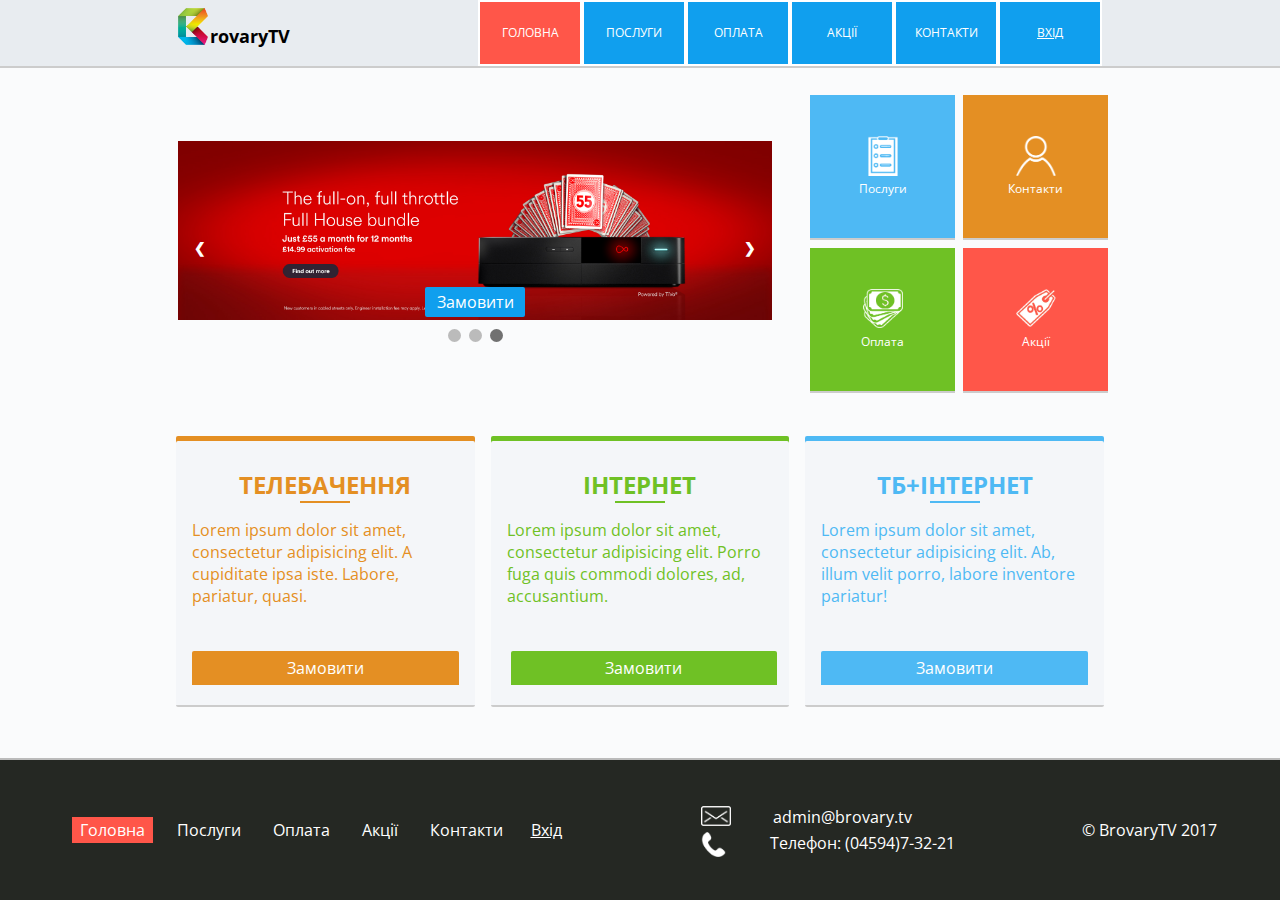
<file: index.html>
<!DOCTYPE html>
<html lang="uk">
	<head>
		<meta charset="utf-8">
		<meta name="viewport" content="width=device-width,initial-scale=1.0">
		<title>Головна | BrovaryTV</title>
		<link href="https://fonts.googleapis.com/css?family=Open+Sans+Condensed:300" rel="stylesheet">
		<link rel="shortcut icon" href="images/favico.ico" type="image/x-icon">
		<link rel="stylesheet" href="stylesheets/css/style.css">
		<script src="https://ajax.googleapis.com/ajax/libs/jquery/3.1.1/jquery.min.js"></script>
	</head>
	<body>
		<div class="page_wrap">
		<header>
			<div class="wrap_header">
				<span class="logo">
					<i class="logo_head">rovaryTV</i>
				</span>
				<nav>
					<input type="checkbox" id="nav_toggle">
					<label class="toggle_menu" for="nav_toggle"></label>
					<label class="close_menu" for="nav_toggle"></label>
					<ul class="header_menu">
						<li class="Active"><a href="#">Головна</a></li>
						<li class="services_li">
							<a>Послуги</a>
							<ul class="second-level_menu">
								<li><a href="equip.html">Обладнання</a></li>
								<li class="connecting_service_li">
									<a>Підключення</a>
									<ul class="third-level_menu">
										<li><a href="FAQ.html">FAQ</a></li>
										<li><a href="tech_support.html">Технічні питання</a></li>
										<li><a href="documents.html">Документи</a></li>
									</ul>
								</li>
								<li><a href="tariffs.html#tv">Телебачення</a></li>
								<li><a href="tariffs.html#internet">Інтернет</a></li>
								<li><a href="tariffs.html#tv_internet">ТБ+Інтернет</a></li>
							</ul>
						</li>
						<li class="pay_li">
							<a>Оплата</a>
							<ul class="second-level_menu">
								<li><a href="https://ukrpays.com/v2/services/payment/id/553/">Онлайн</a></li>
								<li><a href="docs/kvitanciya.pdf">Квитанція</a></li>
							</ul>
						</li>
						<li><a href="discount.html">Акції</a></li>
						<li><a href="contacts.html">Контакти</a></li>
						<li class="login"><a href="http://stat.brovary.tv">Вхід</a></li>
					</ul>
				</nav>
			</div>
		</header>
		<div class="wrap content">
			<div class="main_btns">
				<div class="main_top">
					<a href="services.html">
						<div class="services">
							<span class="services_descr">Lorem ipsum dolor sit amet
							</span>
						</div>
					</a>
					<a href="#modal1" class="open_modal_1">
						<div class="pay">
							<span class="pay_descr">Lorem ipsum dolor sit amet.
							</span>
						</div>
					</a>
				</div>
				<div class="main_bot">
					<a href="contacts.html">
						<div class="contacts">
							<span class="contacts_descr">Lorem ipsum dolor sit amet.
							</span>
						</div>
					</a>
					<a href="discount.html">
						<div class="discount">
							<span class="discount_descr">Lorem ipsum dolor sit amet.
							</span>
						</div>
					</a>
				</div>
			</div>
			<div class="slider">
				<div class="slideshow-container">
				  <div class="mySlides fade">
				    <img src="images/slider_first.jpg" alt="Акції">
				    <a href="discount.html" class="btn_slider">Замовити</a>
				    
				  </div>

				  <div class="mySlides fade">
				    <img src="images/slider_2.jpg" alt="Акції">
				    <a href="discount.html" class="btn_slider">Замовити</a>
				  </div>

				  <div class="mySlides fade">
				    <img src="images/slider_first.jpg" alt="Акції">
				    <a href="discount.html" class="btn_slider">Замовити</a>
				  </div>

				  <a class="prev" onclick="plusSlides(-1)">&#10094;</a>
				  <a class="next" onclick="plusSlides(1)">&#10095;</a>
				  <div class="dot_wrap">
				  	<span class="dot" onclick="currentSlide(1)"></span>
				 	 <span class="dot" onclick="currentSlide(2)"></span>
				 	 <span class="dot" onclick="currentSlide(3)"></span> 
				</div>
				</div>
			</div>
		</div>
		<div class="wrap">
			<a href="tariffs.html#tv">
				<article class="info_block tv">
					<h2 class="article_heading-Tv">Телебачення</h2>
					<span class="info_descr">Lorem ipsum dolor sit amet, consectetur adipisicing elit. A cupiditate ipsa iste. Labore, pariatur, quasi.</span>
					<span class="btn">Замовити</span>
				</article>	
			</a>	
			<a href="tariffs.html#internet">
				<article class="info_block internet">
					<div>
					<h2 class="article_heading-Internet">Інтернет</h2>
					<span class="info_descr">Lorem ipsum dolor sit amet, consectetur adipisicing elit. Porro fuga quis commodi dolores, ad, accusantium.</span>
					<span class="btn">Замовити</span>
					</div>
				</article>	
			</a>
			<a href="tariffs.html#tv_internet">
				<article class="info_block tv_internet">
					<h2 class="article_heading-Internet_Tv">ТБ+Інтернет</h2>
					<span class="info_descr">Lorem ipsum dolor sit amet, consectetur adipisicing elit. Ab, illum velit porro, labore inventore pariatur!</span>
					<span class="btn">Замовити</span>
				</article>
			</a>
		</div>
		<div id="modal1" class="modal_div" style="opacity: 0; top: 45%; display: none;">
			<form id="pays_form">
				<span class="modal_close">X</span>
				<h1>Оберіть тип оплати</h1>
				<a href="https://ukrpays.com/v2/services/payment/id/553/" class="btn_place">Онлайн</a>
				<a href="docs/kvitanciya.pdf" class="btn_place">Друк квитанції</a>
			</form>
		</div>
	<div id="overlay" style="display: none;"></div>
</div>
		<footer>
			<div class="wrap_footer_menu">
				<ul class="footer_menu leftside_column">
					<li class="Active"><a href="#">Головна</a></li>
					<li><a href="tariffs.html">Послуги</a></li>
					<li><a href="#modal1" class="open_modal_1">Оплата</a></li>
				</ul>
				<ul class="footer_menu rightside_column">
					<li><a href="discount.html">Акції</a></li>
					<li><a href="contacts.html">Контакти</a></li>
					<li class="login"><a href="http://stat.brovary.tv">Вхід</a></li>
				</ul>
			</div>
			<div class="wrap_contacts">
				<a href="mailto:admin@brovary.tv">
					<p class="mail">admin@brovary.tv</p>
				</a>
				<a href="tel:+380459473221">
					<p class="tel">Телефон: (04594)7-32-21</p>
				</a>
			</div>
			<p class="copyright">&copy; BrovaryTV 2017</p>
		</footer>
	<script src="js/slider.js" ></script>
	<script src="js/jQuery.js" ></script>
	</body>
</html>
</file>
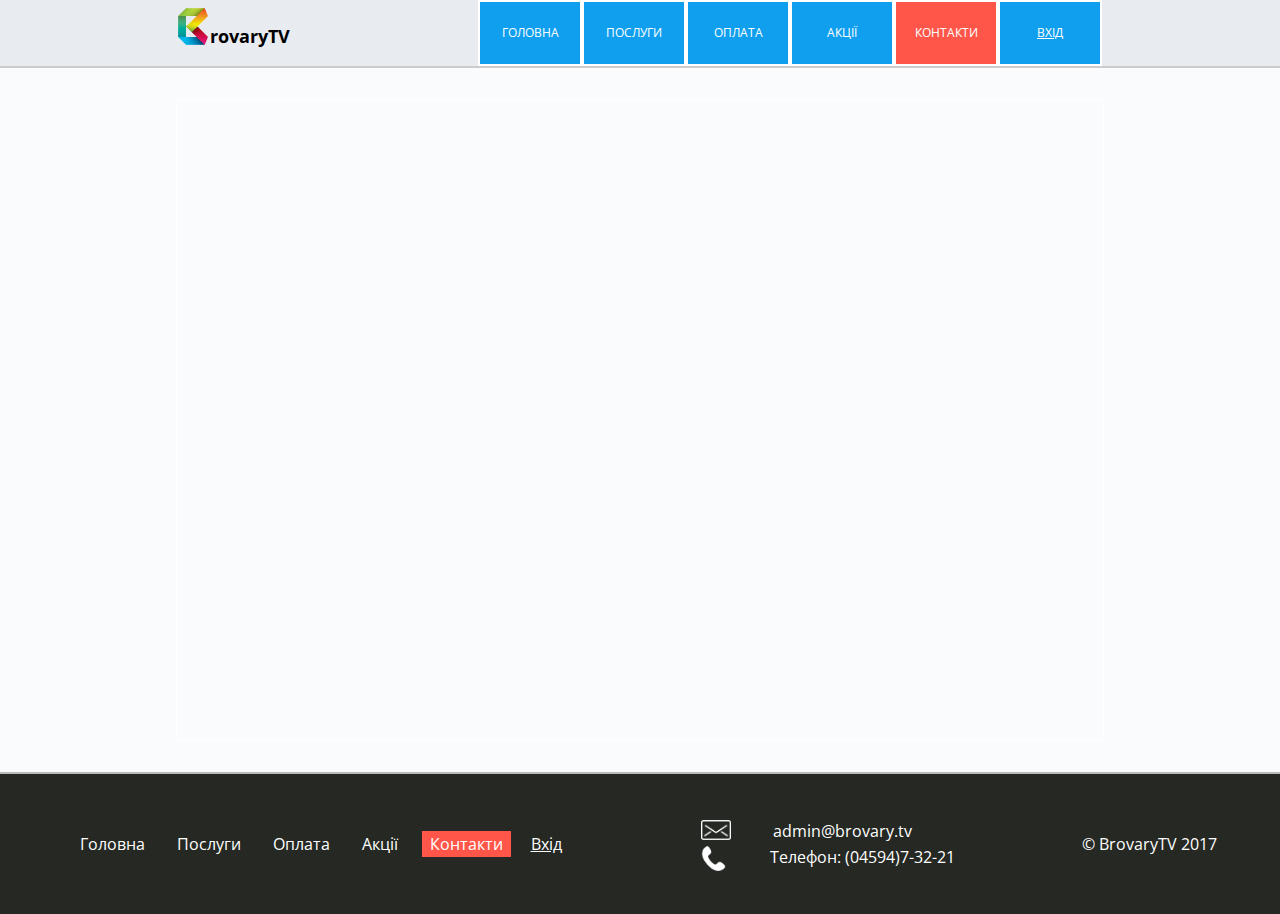
<file: contacts.html>
<!DOCTYPE html>
<html lang="uk">
	<head>
		<meta charset="utf-8">
		<meta name="viewport" content="width=device-width,initial-scale=1.0">
		<title>Контакти</title>
		<script src="https://api-maps.yandex.ru/2.1/?lang=ru_RU" type="text/javascript"></script>
		<link href="https://fonts.googleapis.com/css?family=Open+Sans+Condensed:300" rel="stylesheet">
		<link rel="shortcut icon" href="images/favico.ico" type="image/x-icon">
		<link rel="stylesheet" href="stylesheets/css/style.css">
		<script src="https://ajax.googleapis.com/ajax/libs/jquery/3.1.1/jquery.min.js"></script>
		</head>
	<body>
	<div class="page_wrap">
		<header>
			<div class="wrap_header">
				<a href="index.html">
					<span class="logo">
						<i class="logo_head">rovaryTV</i>
					</span>
				</a>
				<nav>
					<input type="checkbox" id="nav_toggle">
					<label class="toggle_menu" for="nav_toggle"></label>
					<label class="close_menu" for="nav_toggle"></label>
					<ul class="header_menu">
						<li><a href="index.html">Головна</a></li>
						<li class="services_li">
							<a>Послуги</a>
							<ul class="second-level_menu">
								<li><a href="equip.html">Обладнання</a></li>
								<li class="connecting_service_li">
									<a>Підключення</a>
									<ul class="third-level_menu">
										<li><a href="FAQ.html">FAQ</a></li>
										<li><a href="tech_support.html">Технічні питання</a></li>
										<li><a href="documents.html">Документи</a></li>
									</ul>
								</li>
								<li><a href="tariffs.html#tv">Телебачення</a></li>
								<li><a href="tariffs.html#internet">Інтернет</a></li>
								<li><a href="tariffs.html#tv_internet">ТБ+Інтернет</a></li>
							</ul>
						</li>
						<li class="pay_li">
							<a>Оплата</a>
							<ul class="second-level_menu">
								<li><a href="https://ukrpays.com/v2/services/payment/id/553/">Онлайн</a></li>
								<li><a href="docs/kvitanciya.pdf">Квитанція</a></li>
							</ul>
						</li>
						<li><a href="discount.html">Акції</a></li>
						<li class="Active"><a href="#">Контакти</a></li>
						<li class="login"><a href="http://stat.brovary.tv">Вхід</a></li>
					</ul>
				</nav>
			</div>
		</header>
		<div class="wrap">
			<div id="map"></div>
		</div>
		<div id="modal1" class="modal_div" style="opacity: 0; top: 45%; display: none;">
			<form id="pays_form">
				<span class="modal_close">X</span>
				<h1>Оберіть тип оплати</h1>
				<a href="https://ukrpays.com/v2/services/payment/id/553/" class="btn_place">Онлайн</a>
				<a href="docs/kvitanciya.pdf" class="btn_place">Друк квитанції</a>
			</form>
		</div>
	<div id="overlay" style="display: none;"></div>
</div>
		<footer>
			<div class="wrap_footer_menu">
				<ul class="footer_menu leftside_column">
					<li><a href="index.html">Головна</a></li>
					<li><a href="#">Послуги</a></li>
					<li><a href="#modal1" class="open_modal_1">Оплата</a></li>
				</ul>
				<ul class="footer_menu rightside_column">
					<li><a href="discount.html">Акції</a></li>
					<li class="Active"><a href="#">Контакти</a></li>
					<li class="login"><a href="http://stat.brovary.tv">Вхід</a></li>
				</ul>
			</div>
			<div class="wrap_contacts">
				<a href="mailto:admin@brovary.tv">
					<p class="mail">admin@brovary.tv</p>
				</a>
				<a href="tel:+380459473221">
					<p class="tel">Телефон: (04594)7-32-21</p>
				</a>
			</div>
			<a href="index.html">
				<p class="copyright">&copy; BrovaryTV 2017</p>
			</a>
		</footer>
	<script src="js/ymaps.js">
	</script>
	<script src="js/jQuery.js" ></script>
	</body>
</html>
</file>
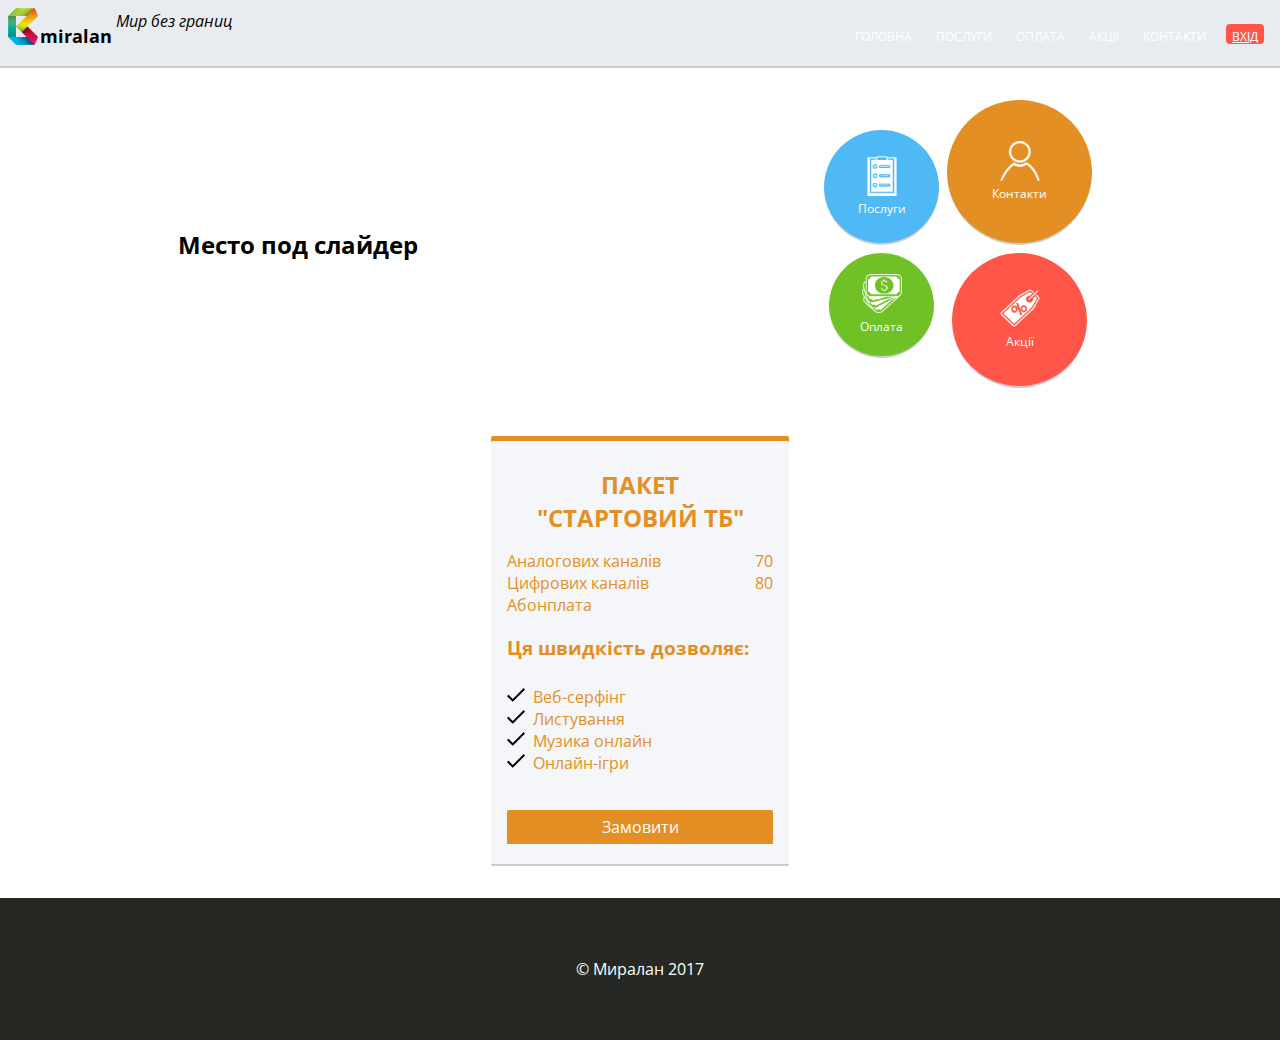
<file: tv.html>
<!DOCTYPE html>
<html lang="ru">
	<head>
		<meta charset="utf-8">
		<meta name="viewport" content="width=device-width,initial-scale=1.0">
		<title>Miralan - мир без границ</title>
		<link rel="stylesheet" href="style.css">
		<link href="https://fonts.googleapis.com/css?family=Open+Sans+Condensed:300" rel="stylesheet">
		<link rel="shortcut icon" href="images/favico.ico" type="image/x-icon">
		<script src="https://ajax.googleapis.com/ajax/libs/jquery/3.1.1/jquery.min.js"></script>
		</head>
	<body>
		<header>
			<a href="index.html">
				<span class="logo">
					<i class="logo_head">miralan</i>
					<i class="logo_descr">Мир без границ</i>
				</span>
			</a>
			<nav>
				<input type="checkbox" id="nav_toggle">
				<label class="toggle_menu" for="nav_toggle"></label>
				<ul class="header_menu">
					<li><a href="index.html">Головна</a></li>
					<li><a href="#">Послуги</a></li>
					<li><a href="#">Оплата</a></li>
					<li><a href="#">Акції</a></li>
					<li><a href="#">Контакти</a></li>
					<li class="login"><a href="#">Вхід</a></li>
				</ul>
			</nav>
		</header>
		<div class="wrap content">
			<div class="main_btns">
				<div class="main_top">
					<a href="services.html">
						<div class="services">
							<span class="services_descr">Lorem ipsum dolor sit amet
							</span>
						</div>
					</a>
					<a href="pay.html">
						<div class="pay">
							<span class="pay_descr">Lorem ipsum dolor sit amet.
							</span>
						</div>
					</a>
				</div>
				<div class="main_bot">
					<a href="contacts.html">
						<div class="contacts">
							<span class="contacts_descr">Lorem ipsum dolor sit amet.
							</span>
						</div>
					</a>
					<a href="discount.html">
						<div class="discount">
							<span class="discount_descr">Lorem ipsum dolor sit amet.
							</span>
						</div>
					</a>
				</div>
			</div>
			<div class="slider">
				<h2>Место под слайдер</h2>
			</div>
		</div>
		<div class="wrap centering">
			<article class="info_block tv">
				<h1 class="info_heading">Пакет "Стартовий ТБ"</h1>
				<div class="info_wrap">
					<span class="analog_chnls">Аналогових каналiв</span>
					<span class="digital_chnls">Цифрових каналiв</span>
					<span class="abonplata_tv">Абонплата</span>
					<h3 class="allowance_heading">Ця швидкiсть дозволяє:</h3>
					<ul class="oportunities">
						<li>Веб-серфiнг</li>
						<li>Листування</li>
						<li>Музика онлайн</li>
						<li>Онлайн-iгри</li>
					</ul>
				</div>
				<a href="#modal2" class="open_modal btn">Замовити</a>
			</article>
		</div>		
		<div id="modal2" class="modal_div" style="opacity: 0; top: 45%; display: none;">
			<form action="#" id="feedback">
				<span class="modal_close">X</span>
				<h1>Замовити пiдключення</h1>
				<label for="name">
					<input type="text"  class="form" id="name" placeholder="Введите имя" required>
				</label>
				<label for="e-mail">
					<input type="tel"  class="form" id="number" placeholder="Вкажiть номер телефону" required>
				</label>
				<textarea id="comment"  class="form" cols="30" rows="10" placeholder="Залиште коментар"
				></textarea>
				<button type="submit" class="btn_place">Вiдправити</button>
			</form>
		</div>
	<div id="overlay" style="display: none;"></div>
		<footer>
				<p class="copyright">&copy; Миралан 2017</p>
		</footer>
	<script>
	$(document).ready(function() {
    var overlay = $('#overlay'); 
    var open_modal = $('.open_modal'); 
    var close = $('.modal_close, #overlay'); 
    var modal = $('.modal_div'); 
     open_modal.click( function(event){
         event.preventDefault(); 
         var div = $(this).attr('href');
         console.log(div);
         overlay.fadeIn(400, 
             function(){ 
                 $(div)
                     .css('display', 'block') 
                     .animate({opacity: 1, top: '50%'}, 200); 
         });
     });

     close.click( function(){ 
            modal
             .animate({opacity: 0, top: '45%'}, 200, 
                 function(){ 
                     $(this).css('display', 'none');
                     overlay.fadeOut(400);
                 }
             );
     });
});

	</script>
	</body>
</html>
</file>
<file: stylesheets/css/style.css>
@charset "UTF-8";
* {
  box-sizing: border-box; }

body {
  position: relative;
  margin: 0 auto;
  min-width: 320px;
  font-family: "Open Sans Condensed", sans-serif, arial, verdana, tahoma;
  background-color: rgba(231, 235, 238, 0.2); }

header {
  position: relative;
  z-index: 4;
  height: 64px;
  width: 100%;
  background-color: #e8ecf0;
  border-bottom: rgba(232, 236, 240, 0.9) 2px solid;
  font-family: "Open Sans Condensed", sans-serif, arial;
  border-bottom: 2px #ccc solid; }

nav {
  margin: 0;
  height: 64px;
  position: relative;
  padding: 8px;
  z-index: 3; }

a {
  text-decoration: none;
  color: #000; }

html, body {
  height: 100%; }

img {
  width: 100%; }

.page_wrap {
  min-height: 100%;
  margin-bottom: -280px; }

.page_wrap:after {
  content: "";
  display: block; }

footer, .page_wrap:after {
  height: 280px; }

.wrap {
  min-width: 320px;
  max-width: 960px;
  margin: 16px auto;
  padding: 16px 8px; }

.wrap_header {
  min-width: 320px;
  max-width: 940px;
  margin: auto;
  padding: 0;
  position: relative;
  z-index: 1; }

.wrap::after {
  content: "";
  display: block;
  clear: both; }

.logo {
  position: relative;
  display: block;
  height: 40px;
  display: block;
  float: right;
  position: relative;
  margin: 8px 8px 0 8px;
  z-index: 4; }

.logo::before {
  content: "";
  display: block;
  background-image: url("../../images/logo.png");
  background-repeat: no-repeat;
  background-size: 100%;
  width: 30px;
  height: 40px;
  margin: 0 2px 0 0;
  float: left; }

.logo_head {
  color: black;
  font-style: normal;
  position: relative;
  bottom: -16px; }

.logo_head {
  font-size: 18px;
  font-weight: bold; }

.toggle_menu {
  display: block;
  position: relative;
  z-index: 2;
  float: left;
  cursor: pointer;
  width: 30px;
  height: 20px;
  margin-top: 16px; }

.header_menu {
  display: none;
  opacity: 0;
  flex-direction: column;
  padding-left: 8px;
  list-style-type: none;
  position: relative;
  border-radius: 4px;
  z-index: -1; }
  .header_menu a {
    text-align: center;
    padding: 0 4px;
    font-size: 12px;
    text-transform: uppercase;
    color: #fff; }
  .header_menu li {
    margin: 4px 0; }
  .header_menu .Active {
    border-left: 2px solid #ff5649;
    margin-left: -2px; }
  .header_menu .services_li::after, .header_menu .pay_li::after, .header_menu .connecting_service_li::after {
    content: "";
    display: block;
    border: 4px solid transparent;
    border-left: 4px solid #fff;
    position: absolute;
    right: 0;
    top: 8px; }
  .header_menu .services_li::before, .header_menu .pay_li::before, .header_menu .connecting_service_li::before {
    display: block;
    content: "";
    border: 6px solid transparent;
    border-right: 6px solid #fff;
    position: absolute;
    opacity: 0;
    transition: all linear 0.2s;
    right: 0;
    top: 8px; }
  .header_menu .services_li:hover:after {
    opacity: 0;
    transition: all linear 0.2s; }
  .header_menu .services_li:hover:before {
    opacity: 1;
    transition: al linear 0.2s; }
  .header_menu .pay_li:hover:after {
    opacity: 0;
    transition: all linear 0.2s; }
  .header_menu .connecting_service_li::after {
    right: -8px; }
  .header_menu .connecting_service_li::before {
    right: -8px; }
  .header_menu .connecting_service_li:hover:before {
    opacity: 1;
    transition: all linear 0.2s; }
  .header_menu .pay_li:hover:before {
    opacity: 1;
    transition: all linear 0.2s; }
  .header_menu .connecting_service_li:hover:after {
    opacity: 0;
    transition: linear all 0.2s; }
  .header_menu .services_li, .header_menu .pay_li {
    position: relative; }
    .header_menu .services_li .second-level_menu, .header_menu .services_li .connecting_service_li .third-level_menu, .header_menu .connecting_service_li .services_li .third-level_menu, .header_menu .pay_li .second-level_menu, .header_menu .pay_li .connecting_service_li .third-level_menu, .header_menu .connecting_service_li .pay_li .third-level_menu {
      list-style-type: none;
      display: none;
      position: absolute;
      top: -14px;
      right: -75px;
      padding: 8px;
      border-radius: 2px;
      background-color: #2f4065; }
      .header_menu .services_li .second-level_menu a, .header_menu .services_li .connecting_service_li .third-level_menu a, .header_menu .connecting_service_li .services_li .third-level_menu a, .header_menu .pay_li .second-level_menu a, .header_menu .pay_li .connecting_service_li .third-level_menu a, .header_menu .connecting_service_li .pay_li .third-level_menu a {
        font-size: 10px; }
      .header_menu .services_li .second-level_menu li, .header_menu .services_li .connecting_service_li .third-level_menu li, .header_menu .connecting_service_li .services_li .third-level_menu li, .header_menu .pay_li .second-level_menu li, .header_menu .pay_li .connecting_service_li .third-level_menu li, .header_menu .connecting_service_li .pay_li .third-level_menu li {
        float: left; }
  .header_menu .services_li:hover .second-level_menu, .header_menu .services_li:hover .connecting_service_li .third-level_menu, .header_menu .connecting_service_li .services_li:hover .third-level_menu {
    display: flex;
    flex-direction: column; }
  .header_menu .pay_li .second-level_menu, .header_menu .pay_li .connecting_service_li .third-level_menu, .header_menu .connecting_service_li .pay_li .third-level_menu {
    left: 103px; }
  .header_menu .pay_li:hover .second-level_menu, .header_menu .pay_li:hover .connecting_service_li .third-level_menu, .header_menu .connecting_service_li .pay_li:hover .third-level_menu {
    display: flex;
    flex-direction: column; }
  .header_menu .connecting_service_li {
    position: relative; }
    .header_menu .connecting_service_li .third-level_menu {
      flex-direction: column;
      opacity: 0;
      left: 67px; }
  .header_menu .connecting_service_li:hover .third-level_menu {
    opacity: 1;
    display: flex;
    flex-direction: column; }

.header_menu::before {
  display: block;
  content: "";
  border: 10px solid transparent;
  border-right: 10px solid #2f4065;
  position: absolute;
  left: -20px;
  top: 16px; }

input[type="checkbox"] {
  display: none; }

#nav_toggle:checked + .toggle_menu::after {
  transform: rotate(-45deg);
  margin-top: -8px; }

#nav_toggle:checked + .toggle_menu::before {
  transform: rotate(45deg);
  border-bottom: none; }

#nav_toggle:checked ~ .header_menu {
  display: flex;
  opacity: 1;
  transition: all linear 0.3s;
  z-index: 2;
  position: relative;
  top: 16px;
  margin-top: -16px;
  left: 24px;
  width: 110px;
  background-color: #2f4065; }

#nav_toggle:checked ~ .header_menu li:hover {
  border-left: 2px solid #ff5649;
  margin-left: -2px; }

.toggle_menu::before, .toggle_menu::after {
  content: "";
  display: block;
  border-bottom: 2px solid #ccc;
  transition: all linear 0.3s;
  padding: 2px; }

.toggle_menu::before {
  border-top: 2px solid #ccc; }

#nav_toggle:checked ~ .close_menu {
  opacity: 1;
  top: 0;
  bottom: 0;
  left: 0;
  right: 0;
  background: rgba(255, 255, 255, 0.9); }

#nav_toggle:checked ~ .logo {
  z-index: 1; }

.close_menu {
  transition: all linear 0.3s;
  opacity: 0;
  position: fixed; }

.main_btns {
  display: flex;
  flex-direction: column;
  justify-content: center;
  align-items: center; }

.main_top, .main_bot {
  display: flex; }

.main_btns::after {
  content: "";
  display: block;
  clear: both; }

.slider {
  max-width: 640px;
  padding: 2px;
  display: flex;
  align-items: center;
  position: relative;
  z-index: 1; }

.slideshow-container {
  position: relative; }

.mySlides {
  display: none; }

.dot_wrap {
  position: relative;
  text-align: center; }

.prev, .next {
  cursor: pointer;
  position: absolute;
  top: 50%;
  width: auto;
  margin-top: -22px;
  padding: 16px;
  color: white;
  font-weight: bold;
  font-size: 14px;
  transition: 0.6s ease;
  border-radius: 0 3px 3px 0; }

.next {
  right: 0;
  border-radius: 3px 0 0 3px; }

.prev:hover, .next:hover {
  background-color: rgba(0, 0, 0, 0.8); }

.btn_slider {
  font-size: 16px;
  position: absolute;
  left: 0;
  right: 0;
  width: 100px;
  margin: auto;
  bottom: 8px;
  text-align: center;
  background-color: #109fee;
  color: white;
  border-radius: 2px;
  padding: 4px 8px; }

.btn_slider:hover {
  background-color: #ff5649;
  color: #fff; }

.dot {
  height: 13px;
  width: 13px;
  margin: 0 2px;
  background-color: #bbb;
  border-radius: 50%;
  display: inline-block;
  transition: background-color 0.6s ease; }

.active, .dot:hover {
  background-color: #717171; }

.fade {
  animation-name: fade;
  animation-duration: 1.5s;
  position: relative; }

@keyframes fade {
  from {
    opacity: 0.4; }
  to {
    opacity: 1; } }
.services {
  display: flex;
  justify-content: center;
  align-self: center;
  flex-direction: column;
  width: 80px;
  height: 80px;
  border-bottom: 2px #ccc solid;
  background-color: #4eb9f4;
  margin: 4px;
  font-family: "Open Sans Condensed", sans-serif, arial; }

.services::before {
  content: "";
  display: block;
  background-image: url("../../images/services.png");
  width: 30px;
  height: 40px;
  margin: 0 auto 4px;
  position: relative;
  top: 8px;
  background-size: 100%;
  background-repeat: no-repeat; }

.services::after {
  content: "Послуги";
  display: block;
  position: relative;
  top: -16px;
  color: #fff;
  text-align: center;
  font-size: 10px; }

.pay {
  display: flex;
  justify-content: center;
  flex-direction: column;
  align-self: center;
  width: 80px;
  height: 80px;
  background-color: #6fc125;
  border-bottom: 2px #ccc solid;
  margin: 4px;
  margin: 4px;
  font-family: "Open Sans Condensed", sans-serif, arial; }

.pay::before {
  content: "";
  display: block;
  background-image: url("../../images/money.png");
  width: 40px;
  height: 40px;
  position: relative;
  top: 8px;
  margin: 0 auto 4px;
  background-size: 100%;
  background-repeat: no-repeat; }

.pay::after {
  content: "Оплата";
  display: block;
  position: relative;
  top: -16px;
  color: #fff;
  text-align: center;
  font-size: 10px; }

.contacts {
  display: flex;
  justify-content: center;
  align-self: center;
  flex-direction: column;
  width: 80px;
  height: 80px;
  border-bottom: 2px #ccc solid;
  background-color: #e48f23;
  margin: 4px;
  margin: 4px;
  font-family: "Open Sans Condensed", sans-serif, arial; }

.contacts::before {
  content: "";
  display: block;
  background-image: url("../../images/auth.png");
  width: 40px;
  height: 40px;
  position: relative;
  top: 8px;
  margin: 0 auto 4px;
  background-size: 100%;
  background-repeat: no-repeat; }

.contacts::after {
  content: "Контакти";
  display: block;
  position: relative;
  top: -16px;
  color: #fff;
  text-align: center;
  font-size: 10px; }

.discount {
  display: flex;
  justify-content: center;
  align-content: center;
  flex-direction: column;
  width: 80px;
  height: 80px;
  background-color: #ff5649;
  border-bottom: 2px #ccc solid;
  margin: 4px;
  margin: 4px;
  font-family: "Open Sans Condensed", sans-serif, arial; }

.discount::before {
  content: "";
  display: block;
  background-image: url("../../images/percent.png");
  width: 40px;
  height: 40px;
  position: relative;
  top: 8px;
  margin: 0 auto 4px;
  background-size: 100%;
  background-repeat: no-repeat; }

.discount::after {
  content: "Акції";
  display: block;
  position: relative;
  top: -16px;
  color: #fff;
  text-align: center;
  font-size: 10px; }

.services:hover:before, .services:hover:after,
.pay:hover:before, .pay:hover:after,
.contacts:hover:before, .contacts:hover:after,
.discount:hover:before, .discount:hover:after {
  opacity: 0.3;
  transition: all 0.3s linear;
  border-bottom: 0; }

.services_descr, .pay_descr, .contacts_descr, .discount_descr {
  opacity: 0;
  height: 24px;
  color: #fff;
  text-align: center;
  font-size: 8px; }

.services:hover {
  transition: all linear 0.3s;
  transform: scale(1.05); }

.services:hover .services_descr {
  opacity: 1;
  transition: all 0.3s linear; }

.pay:hover {
  transition: all linear 0.3s;
  transform: scale(1.05); }

.pay:hover .pay_descr {
  opacity: 1;
  transition: all 0.3s linear; }

.contacts:hover {
  transition: all linear 0.3s;
  transform: scale(1.05); }

.contacts:hover .contacts_descr {
  opacity: 1;
  transition: all 0.3s linear; }

.discount:hover {
  transition: all linear 0.3s;
  transform: scale(1.05); }

.discount:hover .discount_descr {
  opacity: 1;
  transition: all 0.3s linear; }

.content {
  position: relative;
  z-index: 2;
  display: flex;
  flex-direction: column-reverse;
  padding: 0 16px; }

.info_block {
  display: flex;
  position: relative;
  padding: 16px;
  flex-direction: column;
  justify-content: flex-start;
  align-self: center;
  background-color: #f4f6f9;
  float: left;
  width: 100%;
  min-height: 256px;
  margin: 16px 0;
  border-radius: 4px;
  border-bottom: 2px #ccc solid;
  margin: 4px;
  font-family: "Open Sans Condensed", sans-serif, arial; }
  .info_block h2 {
    font-size: 24px;
    margin: 16px;
    text-align: center; }

.article_heading-Tv::after {
  content: "";
  display: block;
  border-bottom: 2px solid #e48f23;
  width: 50px;
  margin: auto; }

.article_heading-Internet::after {
  content: "";
  display: block;
  border-bottom: 2px solid #6fc125;
  width: 50px;
  margin: auto; }

.article_heading-Internet_Tv::after {
  content: "";
  display: block;
  border-bottom: 2px solid #4eb9f4;
  width: 50px;
  margin: auto; }

.info_block:hover .article_heading-Internet_Tv::after {
  border-bottom: 2px solid #ff5649; }

.info_block:hover .article_heading-Internet::after {
  border-bottom: 2px solid #ff5649; }

.info_block:hover .article_heading-Tv::after {
  border-bottom: 2px solid #ff5649; }

.info_descr {
  display: block;
  height: 128px; }

.info_block::after {
  content: "";
  display: block;
  clear: both; }

.centering {
  display: flex;
  flex-direction: column;
  justify-content: center; }

.flex {
  display: flex;
  flex-direction: column;
  justify-content: center; }

.oportunities {
  list-style-type: none;
  padding: 0;
  margin: 8px 0 32px; }

.oportunities li {
  text-indent: 8px; }

.oportunities li::before {
  content: "";
  display: block;
  float: left;
  background-image: url("../../images/check.png");
  background-size: 100%;
  width: 18px;
  height: 18px; }

.info_heading_tv, .info_heading_internet, .info_heading_tv_internet {
  border-top-right-radius: 50px;
  border-top-left-radius: 50px;
  border-bottom-left-radius: 50px;
  border-bottom-right-radius: 50px;
  padding: 16px;
  display: flex;
  justify-content: center;
  align-self: center;
  width: 120px; }

.info_heading_tv {
  border: 2px solid #e48f23; }

.info_heading_internet {
  border: 2px solid #6fc125; }

.info_heading_tv_internet {
  border: 2px solid #4eb9f4; }

.info_block:hover .info_heading_tv {
  color: #ff5649;
  border-color: #ff5649; }

.info_block:hover .info_heading_internet {
  color: #ff5649;
  border-color: #ff5649; }

.info_block:hover .info_heading_tv_internet {
  color: #ff5649;
  border-color: #ff5649; }

.info_heading_tv::before {
  content: "грн/міс";
  display: block;
  font-size: 12px;
  display: flex;
  justify-content: center;
  align-self: center;
  margin: 8px; }

.info_heading_internet::before {
  content: "грн/міс";
  display: block;
  font-size: 12px;
  display: flex;
  justify-content: center;
  align-self: center;
  margin: 8px; }

.info_heading_tv_internet::before {
  content: "грн/міс";
  display: block;
  font-size: 12px;
  display: flex;
  justify-content: center;
  align-self: center;
  margin: 8px; }

.info_wrap {
  display: flex;
  flex-direction: column; }

.speed_internet {
  display: flex;
  justify-content: space-between; }

.speed_internet::before {
  content: "Швидкіcть";
  display: block; }

.credit::after {
  content: "5 днiв";
  display: block;
  float: right; }

.analog_chnls::after {
  content: "70";
  display: block;
  float: right; }

.digital_chnls::after {
  content: "80";
  display: block;
  float: right; }

.btn {
  color: #fff;
  text-decoration: none;
  width: 100%;
  margin: 0 auto;
  padding: 6px 0;
  border-top-right-radius: 2px;
  border-top-left-radius: 2px;
  border: 0;
  display: flex;
  justify-content: center;
  align-self: center;
  margin: 4px;
  font-family: "Open Sans Condensed", sans-serif, arial; }

.tv .btn {
  background-color: #e48f23; }

.tv:hover .btn {
  background-color: #ff5649;
  cursor: pointer; }

.tv:hover {
  box-shadow: inset 0px 5px 0px 0px #ff5649;
  cursor: pointer;
  color: #ff5649; }

.tv:hover h2 {
  color: #ff5649; }

.info_block:hover .info_descr {
  color: #ff5649; }

.info_block:hover .article_heading {
  color: #ff5649; }

.tv:hover .info_heading {
  border-color: #ff5649; }

.internet .btn {
  background-color: #6fc125; }

.internet:hover .btn {
  background-color: #ff5649;
  cursor: pointer; }

.internet:hover {
  box-shadow: inset 0px 5px 0px 0px #ff5649;
  cursor: pointer;
  color: #ff5649; }

.internet:hover h2 {
  color: #ff5649; }

.tv_internet .btn {
  background-color: #4eb9f4; }

.tv_internet:hover .btn {
  background-color: #ff5649;
  cursor: pointer; }

.tv_internet:hover {
  box-shadow: inset 0px 5px 0px 0px #ff5649;
  cursor: pointer;
  color: #ff5649; }

.tv {
  border-radius: 2px;
  box-shadow: inset 0px 5px 0px 0px #e48f23;
  color: #e48f23; }
  .tv h2 {
    text-transform: uppercase;
    color: #e48f23; }

.tv .info_descr {
  color: #e48f23; }

.info_block:hover .article_heading::after {
  border-color: #ff5649; }

.internet {
  border-radius: 2px;
  box-shadow: inset 0px 5px 0px 0px #6fc125;
  color: #6fc125; }
  .internet h2 {
    text-transform: uppercase;
    color: #6fc125; }

.internet .info_descr {
  color: #6fc125; }

.tv_internet {
  border-radius: 2px;
  box-shadow: inset 0px 5px 0px 0px #4eb9f4;
  color: #4eb9f4; }

.tv_internet:hover h2 {
  color: #ff5649; }

.tv_internet .article_heading {
  color: #4eb9f4; }

.tv_internet {
  border-radius: 2px;
  box-shadow: inset 0px 5px 0px 0px #4eb9f4; }
  .tv_internet h2 {
    text-transform: uppercase;
    color: #4eb9f4; }

.tv_internet .info_descr {
  color: #4eb9f4; }

#feedback, #pays_form {
  display: flex;
  flex-direction: column;
  position: fixed;
  top: calc(50% - 128px);
  left: calc(50% - 128px);
  margin: 0 auto;
  z-index: 7;
  width: 256px;
  background-color: #252823;
  border-bottom: 2px solid #fff;
  border-top: 2px solid #fff;
  padding: 8px;
  border-radius: 4px; }
  #feedback h1, #pays_form h1 {
    font-size: 16px;
    color: #fff;
    text-align: center; }

#comment {
  width: 100%;
  height: 48px;
  padding: 8px;
  margin: 8px 0; }

input[type="tel"], input[type="text"] {
  border: 0;
  padding: 8px;
  margin: 8px 0;
  width: 100%; }

#choosenTarrif {
  background-color: rgba(187, 187, 187, 0.1);
  color: #fff; }

textarea {
  margin: 0 0 8px; }

.btn_place {
  color: #fff;
  text-decoration: none;
  width: 100%;
  margin: 16px auto 8px;
  padding: 6px 0;
  border-radius: 2px;
  border: 0;
  display: block;
  text-align: center;
  position: relative;
  background-color: #717171;
  bottom: 0; }

.btn_place:hover {
  cursor: pointer;
  background-color: #616161; }

.modal_close {
  width: 21px;
  height: 21px;
  position: absolute;
  top: 10px;
  right: 10px;
  cursor: pointer;
  display: block;
  color: #fff; }

#map {
  width: calc(100% - 16px);
  height: 640px;
  border: 1px solid #fff;
  margin: 0 auto; }

#overlay {
  z-index: 6;
  position: fixed;
  background-color: #000;
  opacity: 0.8;
  width: 100%;
  height: 100%;
  top: 0;
  left: 0;
  cursor: pointer;
  display: none; }

.questions_block {
  background-color: #fff;
  box-shadow: inset 0px 5px 0px 0px #4eb9f4;
  border-bottom: 2px #ccc solid;
  padding: 16px;
  position: relative; }
  .questions_block h1 {
    text-align: center; }
  .questions_block h4, .questions_block .label {
    text-decoration: underline;
    text-transform: uppercase; }
  .questions_block ul {
    list-style-type: circle; }
  .questions_block .attention {
    color: #ff5649; }
  .questions_block table {
    margin: auto; }
  .questions_block th {
    text-align: center;
    background-color: #4eb9f4; }
  .questions_block .price_td {
    text-align: center; }
  .questions_block .number_td {
    background-color: #ff5649;
    color: #fff;
    text-align: center; }
  .questions_block td p {
    margin: 0;
    padding-left: 4px; }

.tabs {
  position: relative; }

.tabs > label {
  padding: 4px;
  background-color: #ccc;
  border-radius: 5px; }

.tabs > label:hover {
  cursor: pointer;
  background-color: #bbb; }

.tabs > input:checked + label {
  background-color: #fff;
  box-shadow: inset 0px 5px 0px 0px #4eb9f4; }

#content_win10, #content_winxp, #content_win7, #lan_connection_textwrap {
  display: none;
  margin: 32px; }
  #content_win10 img, #content_winxp img, #content_win7 img, #lan_connection_textwrap img {
    max-width: 450px;
    margin: 8px; }

#win10:checked ~ #content_win10, #win7:checked ~ #content_win7, #winxp:checked ~ #content_winxp, #lan_connection:checked ~ #lan_connection_textwrap {
  display: flex;
  flex-direction: column;
  align-items: center; }

input[type="radio"] {
  display: none; }

footer {
  background-color: #252823;
  display: flex;
  flex-direction: column;
  justify-content: space-around;
  align-items: center;
  border-top: 2px solid #bbb; }

.footer_menu {
  list-style-type: none;
  padding: 0; }
  .footer_menu li {
    margin: 8px 0; }
  .footer_menu a {
    margin: 0 8px;
    padding: 2px 8px;
    color: #fff; }
  .footer_menu li:hover a {
    background-color: #ff5649; }
  .footer_menu .Active a {
    background-color: #ff5649; }

.leftside_column {
  float: left; }

.rightside_column {
  float: right; }

.copyright {
  color: #fff;
  font-size: 16px; }

.copyright:hover {
  cursor: pointer;
  color: #ccc; }

.tel, .mail {
  width: auto;
  color: #fff;
  margin: 4px 0;
  position: relative;
  text-align: center; }

.tel:hover, .mail:hover {
  color: #ccc; }

.tel {
  text-indent: 44px; }

.mail::before, .tel::before {
  content: "";
  display: block;
  float: left;
  background-image: url("../../images/mail.png");
  background-size: 100%;
  background-repeat: no-repeat;
  width: 30px;
  height: 25px; }

.tel::before {
  background-image: url("../../images/phone.png");
  width: 25px;
  height: 25px; }

@media (min-width: 450px) {
  .main_btns {
    flex-direction: row; }

  footer {
    flex-direction: row; }

  .page_wrap {
    min-height: 100%;
    margin-bottom: -142px; }

  footer, .page_wrap:after {
    height: 142px; } }
@media (min-width: 750px) {
  nav {
    padding: 0; }

  header {
    height: 68px; }

  .slider {
    height: 320px; }

  .flex {
    flex-direction: row; }

  .info_block:hover {
    margin-top: -8px;
    transition: linear all 0.3s; }

  .tv_tariffs {
    width: calc(66.6666% - 16px);
    max-width: 720px; }

  #nav_toogle, .toggle_menu {
    display: none; }

  .logo {
    float: left; }

  .header_menu {
    opacity: 1;
    display: block;
    margin: 0;
    float: right;
    padding: 0;
    margin-right: 8px; }
    .header_menu .Active {
      margin-left: 0; }
    .header_menu a {
      padding: 4px;
      margin: 0;
      line-height: 54px;
      display: block; }
    .header_menu li {
      background-color: #109fee;
      margin: 0;
      width: 104px;
      text-align: center;
      border: 2px #fff solid;
      float: left; }
    .header_menu li:hover {
      background-color: #ff5649;
      transition: all 0.1s linear;
      cursor: pointer; }
    .header_menu .services_li:hover .second-level_menu, .header_menu .services_li:hover .connecting_service_li .third-level_menu, .header_menu .connecting_service_li .services_li:hover .third-level_menu {
      flex-direction: row;
      top: 56px;
      left: -10px;
      background-color: unset; }
      .header_menu .services_li:hover .second-level_menu a, .header_menu .services_li:hover .connecting_service_li .third-level_menu a, .header_menu .connecting_service_li .services_li:hover .third-level_menu a {
        display: block;
        width: 102px;
        height: 66px;
        text-align: center; }
    .header_menu .services_li::after, .header_menu .pay_li::after, .header_menu .connecting_service_li::after {
      display: none; }
    .header_menu .services_li::before, .header_menu .pay_li::before, .header_menu .connecting_service_li::before {
      display: none; }
    .header_menu .pay_li:hover .second-level_menu, .header_menu .pay_li:hover .connecting_service_li .third-level_menu, .header_menu .connecting_service_li .pay_li:hover .third-level_menu {
      flex-direction: row;
      top: 56px;
      left: -10px;
      background-color: unset; }
      .header_menu .pay_li:hover .second-level_menu a, .header_menu .pay_li:hover .connecting_service_li .third-level_menu a, .header_menu .connecting_service_li .pay_li:hover .third-level_menu a {
        width: 102px;
        height: 66px;
        display: block; }
    .header_menu .connecting_service_li:hover .third-level_menu {
      flex-direction: row;
      left: -10px;
      background-color: unset; }
      .header_menu .connecting_service_li:hover .third-level_menu a {
        width: 102px;
        display: block; }
    .header_menu .Active {
      background-color: #ff5649;
      border: 2px #fff solid; }

  .header_menu::before {
    display: none; }

  .header_menu .connecting_service_li .pay_li .third-level_menu::before {
    display: none; }

  .login a {
    color: #fff;
    text-decoration: underline;
    padding: 4px; }

  .main_btns {
    position: relative;
    float: right;
    display: flex;
    align-items: flex-start;
    min-height: 320px;
    margin-right: -8px;
    margin-left: 32px; }

  .main_top {
    height: 296px; }

  .main_top, .main_bot {
    flex-direction: column;
    justify-content: center;
    align-items: center;
    align-self: center; }

  .services::after {
    font-size: 12px; }

  .pay::after {
    font-size: 12px; }

  .contacts::before {
    top: 12px; }

  .contacts::after {
    font-size: 12px;
    top: -12px; }

  .discount::before {
    top: 12px; }

  .discount::after {
    font-size: 12px;
    top: -12px; }

  .services {
    width: 105px;
    height: 105px; }

  .pay {
    width: 105px;
    height: 105px; }

  .contacts {
    width: 105px;
    height: 105px; }

  .discount {
    width: 105px;
    height: 105px; }

  .content {
    display: block; }

  .info_block {
    max-width: 360px;
    width: calc(33.333333% - 16px);
    margin: 0 8px; }

  .wrap_footer_menu {
    display: flex; }

  .footer_menu {
    display: flex; }
    .footer_menu a {
      color: #fff; }
    .footer_menu a:hover {
      border-bottom: 2px solid #ff5649; } }
@media (min-width: 860px) {
  .services {
    width: 145px;
    height: 145px; }

  .services::before {
    top: 12px; }

  .services::after {
    top: -12px; }

  .pay {
    width: 145px;
    height: 145px; }

  .pay::before {
    top: 12px; }

  .pay::after {
    top: -12px; }

  .contacts {
    width: 145px;
    height: 145px; }

  .discount {
    width: 145px;
    height: 145px; } }

/*# sourceMappingURL=style.css.map */
</file>
<file: style.css>
*{
	box-sizing: border-box;
}

body{
	position: relative;
	margin: 0 auto;
	min-width: 320px;
	font-family: 'Open Sans Condensed', sans-serif, arial, verdana, tahoma;
}
header{
	position: relative;
	z-index: 3;
	height: 64px;
	width: 100%;
	padding: 8px;
  background-color: #e8ecf0;
  border-bottom: rgba(232, 236, 240, 0.9) 2px solid;
	font-family: 'Open Sans Condensed', sans-serif, arial;
	border-bottom:2px #ccc solid;
}
nav{
	margin: 0;
	height: 64px;
	position: relative;
	z-index: 3;
}
a{
	text-decoration: none;
	color: #000;
}
html, body {
  height: 100%;
}
img{
	width: 100%;
}
.page_wrap {
  min-height: 100%;
  margin-bottom: -142px; 
}
.page_wrap:after {
  content: "";
  display: block;
}
footer, .page_wrap:after {
  height: 142px; 
}
.wrap{
	min-width: 320px;
	max-width: 960px;
	margin: 16px auto;
	padding: 16px 8px;
}
.wrap::after{
	content: '';
	display: block;
	clear: both;
}
.logo{
	position: relative;
	display: block;
	height: 40px;
	display: block;
	float: right;
	position: relative;
	z-index: 4;
}
.logo::before{
	content: '';
	display: block;
	background-image: url(images/logo.png);
	background-repeat: no-repeat;
	background-size: 100%;
	width: 30px;
	height: 40px;
	margin:0 2px 0 0;
	float: left;
}
.logo_head{
	color: black;
	font-style: normal;
	position: relative;
	bottom: -16px;
}
.logo_head{
	font-size: 18px;
	font-weight: bold;
}
.toggle_menu {
    display: block;
    position: relative;
    z-index: 2;
    float: left;
    cursor: pointer;
    width: 30px;
    height: 20px;
    margin-top: 16px;
}
.header_menu{
	display: none;
	opacity: 0;
	flex-direction: column;
	padding-left: 8px;
	list-style-type: none;
	position: relative;
	border-radius: 4px;
	z-index: -1;
}
.header_menu::before{
	display: block;
	content: '';
	border: 10px solid transparent;
	border-right: 10px solid #2f4065;
	position: absolute;
	left: -20px;
	top: 16px;
}
.header_menu li{
	margin: 4px 0;
}
.header_menu a{
	text-align: center;
	padding:0 4px;
	font-size: 12px;
	text-transform: uppercase;
	color: #fff;
}
.Active{
	border-left: 2px solid #de6d6e;
	margin-left: -2px;
}
input[type="checkbox"]{display: none;}
#nav_toggle:checked+.toggle_menu::after{
	transform: rotate(-45deg);
	margin-top: -8px;
}
#nav_toggle:checked+.toggle_menu::before{
	transform: rotate(45deg);
	border-bottom: none;
}
#nav_toggle:checked~.header_menu{
	display: flex;
	opacity: 1;
	transition: all linear .3s;
	z-index: 3;
	position: relative;
	top: 16px;
	margin-top: -16px;
	left: 24px;
	width: 110px;
	background-color: #2f4065;
}
#nav_toggle:checked~.header_menu a:hover{
	border-left: 2px solid #de6d6e;
	margin-left: -2px;
}
.toggle_menu::before, .toggle_menu::after {
    content: '';
    display: block;
    border-bottom: 2px solid #ccc;
    transition: all linear .3s;
    padding: 2px;
}
.toggle_menu::before{
	border-top: 2px solid #ccc;
}
#nav_toggle:checked~.close_menu {
    opacity: 1;
    top: 0;
    bottom: 0;
    left: 0;
    right: 0;
    background: rgba(255, 255, 255, 0.9);
}
.close_menu {
    transition: all linear .3s;
    opacity: 0;
    position: fixed;
}
.main_btns{
	display: flex;
	flex-direction: column;
	justify-content: center;
	align-items: center;
}
.main_top, .main_bot{
	display: flex;
}
.main_btns::after{
	content: '';
	display: block;
	clear: both;
}
.slider{
max-width: 640px;
padding: 2px;
display: flex;
align-items: center;
position: relative;
z-index: 1;
}
.slideshow-container {
  position: relative;
}

.mySlides {
    display: none;
}
.dot_wrap{
	position: relative;
	text-align: center;
}
.prev, .next {
  cursor: pointer;
  position: absolute;
  top: 50%;
  width: auto;
  margin-top: -22px;
  padding: 16px;
  color: white;
  font-weight: bold;
  font-size: 14px;
  transition: 0.6s ease;
  border-radius: 0 3px 3px 0;
}
.next {
  right: 0;
  border-radius: 3px 0 0 3px;
}
.prev:hover, .next:hover {
  background-color: rgba(0,0,0,0.8);
}
.btn_slider{
	font-size: 16px;
  position: absolute;
  left: 0;
  right: 0;
  width: 80px;
  margin: auto;
  bottom: 8px;
  text-align: center;
  background-color: #4eb9f4;
  border-radius: 2px;
}
.btn_slider:hover{
	background-color:#ff5649;
	color: #fff;
}
.dot {
  cursor:pointer;
  height: 13px;
  width: 13px;
  margin: 0 2px;
  background-color: #bbb;
  border-radius: 50%;
  display: inline-block;
  transition: background-color 0.6s ease;
}

.active, .dot:hover {
  background-color: #717171;
}
.fade {
  animation-name: fade;
  animation-duration: 1.5s;
  position: relative;
}
@keyframes fade {
  from {opacity: .4} 
  to {opacity: 1}
}

.services{
	display: flex;
	justify-content: center;
	align-self: center;
	flex-direction: column;
	width: 80px;
	height: 80px;
	border-radius: 50%;
	border-bottom: 2px #ccc solid;
	background-color: #4eb9f4;
	margin: 4px;
	font-family: 'Open Sans Condensed', sans-serif, arial;
}
.services::before{
	content: '';
	display: block;
	background-image: url(images/services.png);
	width: 30px;
	height: 40px;
	margin:0 auto 4px;
	position: relative;
	top: 8px;
	background-size: 100%;
	background-repeat: no-repeat;
}
.services::after{
	content: 'Послуги';
	display: block;
	position: relative;
	top: -16px;
	color: #fff;
	text-align: center;
	font-size: 10px;
}
.pay{
	display: flex;
	justify-content: center;
	flex-direction: column;
	align-self: center;
	width: 80px;
	height: 80px;
	border-radius: 50%;
	background-color: #6fc125;
	border-bottom: 2px #ccc solid;
	margin: 4px;
	margin: 4px;
	font-family: 'Open Sans Condensed', sans-serif, arial;
}
.pay::before{
	content: '';
	display: block;
	background-image: url(images/money.png);
	width: 40px;
	height: 40px;
	position: relative;
	top: 8px;
	margin:0 auto 4px;
	background-size: 100%;
	background-repeat: no-repeat;
}
.pay::after{
	content: 'Оплата';
	display: block;
	position: relative;
	top: -16px;
	color: #fff;
	text-align: center;
	font-size: 10px;
}
.contacts{
	display: flex;
	justify-content: center;
	align-self: center;
	flex-direction: column;
	width: 80px;
	height: 80px;
	border-radius: 50%;
	border-bottom: 2px #ccc solid;
	background-color: #e48f23;
	margin: 4px;
	margin: 4px;
	font-family: 'Open Sans Condensed', sans-serif, arial;
}
.contacts::before{
	content: '';
	display: block;
	background-image: url(images/auth.png);
	width: 40px;
	height: 40px;
	position: relative;
	top: 8px;
	margin:0 auto 4px;
	background-size: 100%;
	background-repeat: no-repeat;
}
.contacts::after{
	content: 'Контакти';
	display: block;
	position: relative;
	top: -16px;
	color: #fff;
	text-align: center;
	font-size: 10px;
}
.discount{
	display: flex;
	justify-content: center;
	align-content: center;
	flex-direction: column;
	width: 80px;
	height: 80px;
	border-radius: 50%;
	background-color: #ff5649;
	border-bottom: 2px #ccc solid;
	margin: 4px;
	margin: 4px;
	font-family: 'Open Sans Condensed', sans-serif, arial;
}
.discount::before{
	content: '';
	display: block;
	background-image: url(images/percent.png);
	width: 40px;
	height: 40px;
	position: relative;
	top: 8px;
	margin:0 auto 4px;
	background-size: 100%;
	background-repeat: no-repeat;
}
.discount::after{
	content: 'Акції';
	display: block;
	position: relative;
	top: -16px;
	color: #fff;
	text-align: center;
	font-size: 10px;
}
.services:hover:before, .services:hover:after, 
.pay:hover:before, .pay:hover:after, 
.contacts:hover:before, .contacts:hover:after, 
.discount:hover:before, .discount:hover:after{	
		opacity: 0.3;
		transition: all .3s linear; 
		border-bottom: 0;
}
.services_descr, .pay_descr, .contacts_descr, .discount_descr{
	opacity: 0;
	height: 24px;
	color: #fff;
	text-align: center;
	font-size: 8px;
}
.services:hover{
	transition: all linear .3s;
	transform: scale(1.1);
}
.services:hover .services_descr{
		opacity: 1;
		transition: all .3s linear;
}
.pay:hover{
	transition: all linear .3s;
	transform: scale(1.1);
}
.pay:hover .pay_descr{
		opacity: 1;
		transition: all .3s linear;
}
.contacts:hover{
	transition: all linear .3s;
	transform: scale(1.1);
}
.contacts:hover .contacts_descr{
		opacity: 1;
		transition: all .3s linear;
}
.discount:hover{
	transition: all linear .3s;
	transform: scale(1.1);
}
.discount:hover .discount_descr{
		opacity: 1;
		transition: all .3s linear;
}
.content{
	position: relative;
	z-index: 2;
	display: flex;
	flex-direction: column-reverse;
	padding: 0 16px;
}
.info_block{
	display: flex;
	position: relative;
	padding: 16px;
	flex-direction: column;
	justify-content: flex-start;
	align-self: center;
	background-color: #f4f6f9;
	float:left;
	width: 100%;
	min-height: 256px;
	margin: 16px 0;
	border-radius: 4px;
	border-bottom: 2px #ccc solid;
	margin: 4px;
	font-family: 'Open Sans Condensed', sans-serif, arial;
}
.article_heading-Tv::after{
	content: '';
	display: block;
	border-bottom: 2px solid #e48f23;
	width: 50px;
	margin: auto;
}
.article_heading-Internet::after{
	content: '';
	display: block;
	border-bottom: 2px solid #6fc125;
	width: 50px;
	margin: auto;
}
.article_heading-Internet_Tv::after{
	content: '';
	display: block;
	border-bottom: 2px solid #4eb9f4;
	width: 50px;
	margin: auto;
}
.info_block:hover .article_heading-Internet_Tv::after{
	border-bottom: 2px solid #ff5649;
}
.info_block:hover .article_heading-Internet::after{
	border-bottom: 2px solid #ff5649;
}
.info_block:hover .article_heading-Tv::after{
	border-bottom: 2px solid #ff5649;
}
.info_descr{
	display: block;
	height: 128px;
}
.info_block::after{
	content: '';
	display: block;
	clear: both;
}
.centering{
	display: flex;
	flex-direction: column;
	justify-content: center;
}
.flex{
	display: flex;
	flex-direction: column;
	justify-content: center;
}
.info_block h1{
	font-size: 24px;
	margin: 16px;
	text-align: center;
}
.oportunities{
	list-style-type: none;
	padding: 0;
	margin: 8px 0 32px;
}
.oportunities li{
	text-indent: 8px;
}
.oportunities li::before{
	content: '';
	display: block;
	float: left;
	background-image: url(images/check.png);
	background-size: 100%;
	width: 18px;
	height: 18px;
}
.info_heading_tv, .info_heading_internet, .info_heading_tv_internet{
	border-top-right-radius: 50px;
	border-top-left-radius: 50px;
	border-bottom-left-radius: 50px;
	border-bottom-right-radius: 50px;
	padding: 16px;
	display: flex;
	justify-content: center;
	align-self: center;
	width: 120px;
}
.info_heading_tv{
	border: 2px solid #e48f23;
}
.info_heading_internet{
	border: 2px solid #6fc125;
}
.info_heading_tv_internet{
	border: 2px solid #4eb9f4;
}
.info_block:hover .info_heading_tv{
	color: #ff5649;
	border-color: #ff5649;
}
.info_block:hover .info_heading_internet{
	color: #ff5649;
	border-color: #ff5649;
}
.info_block:hover .info_heading_tv_internet{
	color: #ff5649;
	border-color: #ff5649;
}
.info_heading_tv::before {
	content: 'грн/міс';
	display: block;
	font-size: 12px;
	display: flex;
	justify-content: center;
	align-self: center;
	margin: 8px;
}
.info_heading_internet::before{
	content: 'грн/міс';
	display: block;
	font-size: 12px;
	display: flex;
	justify-content: center;
	align-self: center;
	margin: 8px;
}
.info_heading_tv_internet::before{
	content: 'грн/міс';
	display: block;
	font-size: 12px;
	display: flex;
	justify-content: center;
	align-self: center;
	margin: 8px;
}
.info_wrap{
	display: flex;
	flex-direction: column;
}
.speed_internet{
	display: flex;
	justify-content: space-between;
}
.speed_internet::before{
	content: 'Швидкіcть';
	display: block;
}
.credit::after{
	content: '5 днiв';
	display: block;
	float: right;
}
.analog_chnls::after{
	content: '70';
	display: block;
	float: right;
}
.digital_chnls::after{
	content: '80';
	display: block;
	float: right;
}
.btn{
	 color: #fff; 
  text-decoration: none;
  width: 100%;
  margin: 0 auto;
 	padding:6px 0;
 	border-top-right-radius: 2px;
 	border-top-left-radius: 2px;
  border: 0;
  display: flex;
  justify-content: center;
  align-self: center;
  margin: 4px;
	font-family: 'Open Sans Condensed', sans-serif, arial;
}
.tv .btn{
	background-color: #e48f23; 
}
.tv:hover .btn{
	background-color: #ff5649;
	cursor: pointer;
}
.tv:hover{
	box-shadow: inset 0px 5px 0px 0px #ff5649;
	cursor: pointer;
	color: #ff5649;
}
.info_block:hover .info_descr{
	color: #ff5649;
}
.info_block:hover .article_heading{
	color: #ff5649;
}
.tv:hover .info_heading{
	border-color: #ff5649;
}
.internet .btn{
	background-color: #6fc125;
}
.internet:hover .btn{
	background-color: #ff5649;
	cursor: pointer;
}
.internet:hover{
	box-shadow: inset 0px 5px 0px 0px #ff5649;
	cursor: pointer;
	color: #ff5649;
}
.tv_internet .btn{
	background-color: #4eb9f4;
}
.tv_internet:hover .btn{
	background-color: #ff5649;
	cursor: pointer;
}
.tv_internet:hover{
	box-shadow: inset 0px 5px 0px 0px #ff5649;
	cursor: pointer;
	color: #ff5649;
}
.tv{
	border-radius: 2px;
	box-shadow: inset 0px 5px 0px 0px #e48f23;
	color: #e48f23;
}
.tv h1{
	text-transform: uppercase;
	color: #e48f23;
}
.tv:hover h1{
	color: #ff5649;
}
.tv .info_descr{
	color: #e48f23;
}
.info_block:hover .article_heading::after{
	border-color: #ff5649;
}
.internet{
	border-radius: 2px;
	box-shadow: inset 0px 5px 0px 0px #6fc125;
	color: #6fc125;
}
.internet h1{
	text-transform: uppercase;
	color: #6fc125;
}
.internet:hover h1{
	color: #ff5649;
}
.internet .info_descr{
	color: #6fc125;
}
.tv_internet{
	border-radius: 2px;
	box-shadow: inset 0px 5px 0px 0px #4eb9f4;
	color: #4eb9f4;
}
.tv_internet:hover h1{
	color: #ff5649;
}
.tv_internet .article_heading{
	color: #4eb9f4;
}
.tv_internet{
	border-radius: 2px;
	box-shadow: inset 0px 5px 0px 0px #4eb9f4;
}
.tv_internet h1{
	text-transform: uppercase;
	color: #4eb9f4;
}
.tv_internet .info_descr{
	color: #4eb9f4;
}
#feedback{
	display: flex;
	flex-direction: column;
	position: fixed;
	top: calc(50% - 128px);
	left: calc(50% - 128px);
	margin: 0 auto;
	z-index: 7;
	width: 256px;
	background-color: #252823;
	border-bottom: 2px solid #fff;
	border-top: 2px solid #fff;
	padding:8px;
	border-radius: 4px;
}
#feedback h1{
	font-size: 16px;
	color: #fff;
	text-align: center;
}
#comment{
	width: 100%;
	height: 48px;
	padding: 8px;
	margin: 8px 0;
}
input[type="tel"], input[type="text"]{
	border: 0;
	padding: 8px;
	margin: 8px 0;
	width: 100%;
}
#choosenTarrif{
	background-color: rgba(187, 187, 187, 0.1);
	color: #fff;
}
textarea{
	margin:0 0 8px;
}
.btn_place{
	color: #fff; 
  text-decoration: none;
  width: 100%;
  margin: 16px auto 8px;
 	padding:6px 0;
 	border-radius: 2px;
  border: 0;
  position: relative;
  background-color: #717171;
  bottom: 0;
}
.btn_place:hover{
	cursor: pointer;
  background-color: #616161;
}
.modal_close {
	width: 21px;
	height: 21px;
	position: absolute;
	top: 10px;
	right: 10px;
	cursor: pointer;
	display: block;
	color: #fff;
}
#overlay {
	z-index:6; 
	position:fixed; 
	background-color:#000;
	opacity:0.8; 
	width:100%; 
	height:100%; 
	top:0;
	left:0;
	cursor:pointer;
	display:none;
}
footer{
	background-color: #252823;
		display: flex;
	justify-content: center;
	align-items: center;
}
.copyright{
	color: #fff;
	font-size: 16px;
}
@media (min-width: 400px) {
	.main_btns{
	flex-direction: row;
}
}
@media (min-width: 650px){
	header{
		height: 68px;
	}
	.slider{
		height: 320px;
	}
	.flex{
		flex-direction: row;
	}
	.info_block:hover{
	margin-top: -8px;
	transition: linear all .3s;
	}
	.tv_tariffs{
	width: calc(66.6666% - 16px);
	max-width: 720px;
	}
	#nav_toogle, .toggle_menu{
		display: none;
	}
	.logo{
		float: left;
	}
	.header_menu{
		opacity: 1;
		display: flex;
		flex-direction: row;
		justify-content: center;
		float: right;
	}
	.header_menu::before{
		display: none;
	}
	.header_menu a{
		padding: 4px;
	}
	.header_menu a:hover{
		border-bottom: 2px solid #de6d6e;
	}
	.login{
		background-color: #ff5649;
		border-radius: 4px;
		height: 20px;
		padding: 0 2px;
	}
	.login a{
		color: #fff;
		text-decoration: underline;
	}
	.login:hover a{
		border-bottom: 0;
	}
	.header_menu .login:hover{
		transition: all linear .3s;
		transform: scale(1.1);
	}
	.Active{
		border-left: 0;
		border-bottom: 2px solid #de6d6e;
	}
	.header_menu li{
		margin:0 8px;
		}
	.main_btns{
		position: relative;
		float: right;
		display: flex;
		align-items: flex-start;
		min-height: 320px;
		margin: 0;	
		padding: 8px;
	}
	.main_top{
		height: 296px;
	}
	.main_top, .main_bot{
		flex-direction: column;
		justify-content: center;
		align-items: center;
		align-self: center;
	}
	.services::after{
		font-size: 12px;
	}
	.pay::after{
		font-size: 12px;
	}
	.contacts::before{
		top: 12px;
	}
	.contacts::after{
		font-size: 12px;
		top: -12px;
	}
	.discount::before{
		top: 12px;
	}
	.discount::after{
		font-size: 12px;
		top: -12px;
	}
	.services{
		height: 95px;
		width: 95px;
	}
	.pay{
		width: 85px;
		height: 85px;
	}
	.contacts{
		width: 105px;
		height: 105px;
	}
	.discount{
		width: 105px;
		height: 105px;
	}
	.content{
		display: block;
	}
	.info_block{
		max-width: 360px;
		width: calc(33.333333% - 16px);
		margin: 0 8px;
	}
}
@media (min-width: 860px) {
	.services{
		height: 115px;
		width: 115px;
	}
	.services::before{
		top: 12px;
	}
	.services::after{
		top: -12px;
	}
	.pay{
		width: 105px;
		height: 105px;
	}
	.pay::before{
		top: 12px
	}
	.pay::after{
		top: -12px;
	}
	.contacts{
		width: 145px;
		height: 145px;
	}
	.discount{
		width: 135px;
		height: 135px;
	}
}
</file>
